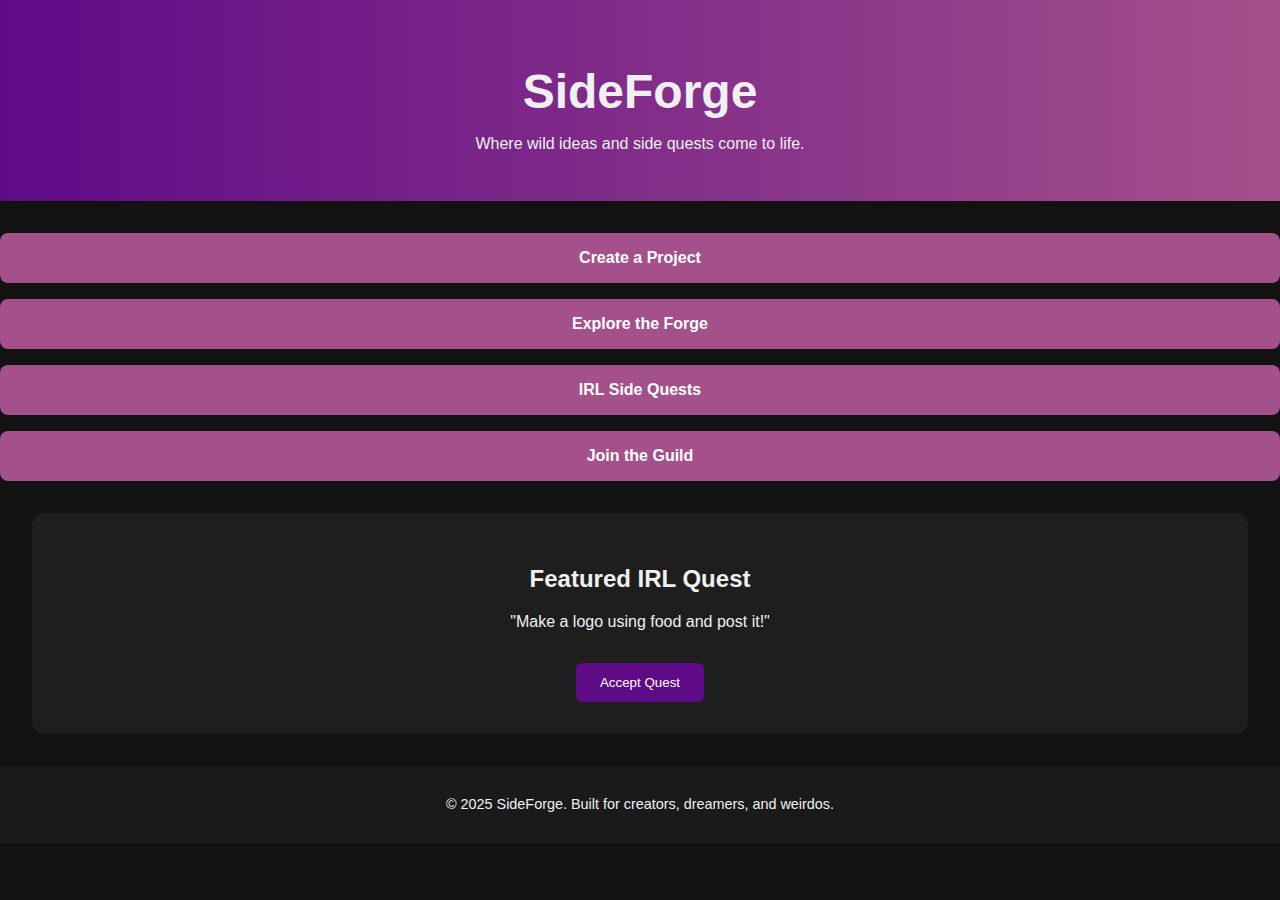
<file: index.html>
<!DOCTYPE html>
<html lang="en">
<head>
  <meta charset="UTF-8" />
  <meta name="viewport" content="width=device-width, initial-scale=1.0" />
  <title>SideForge | Forge Your Quests</title>
  <link rel="stylesheet" href="style.css" />
</head>
<body>
  <header>
    <h1>SideForge</h1>
    <p>Where wild ideas and side quests come to life.</p>
  </header>

  <main>
    <section class="buttons">
      <a href="#">Create a Project</a>
      <a href="#">Explore the Forge</a>
      <a href="#">IRL Side Quests</a>
      <a href="#">Join the Guild</a>
    </section>

    <section class="featured">
      <h2>Featured IRL Quest</h2>
      <p>"Make a logo using food and post it!"</p>
      <button onclick="alert('You accepted the quest!')">Accept Quest</button>
    </section>
  </main>

  <footer>
    <p>&copy; 2025 SideForge. Built for creators, dreamers, and weirdos.</p>
  </footer>
</body>
</html>
</file>
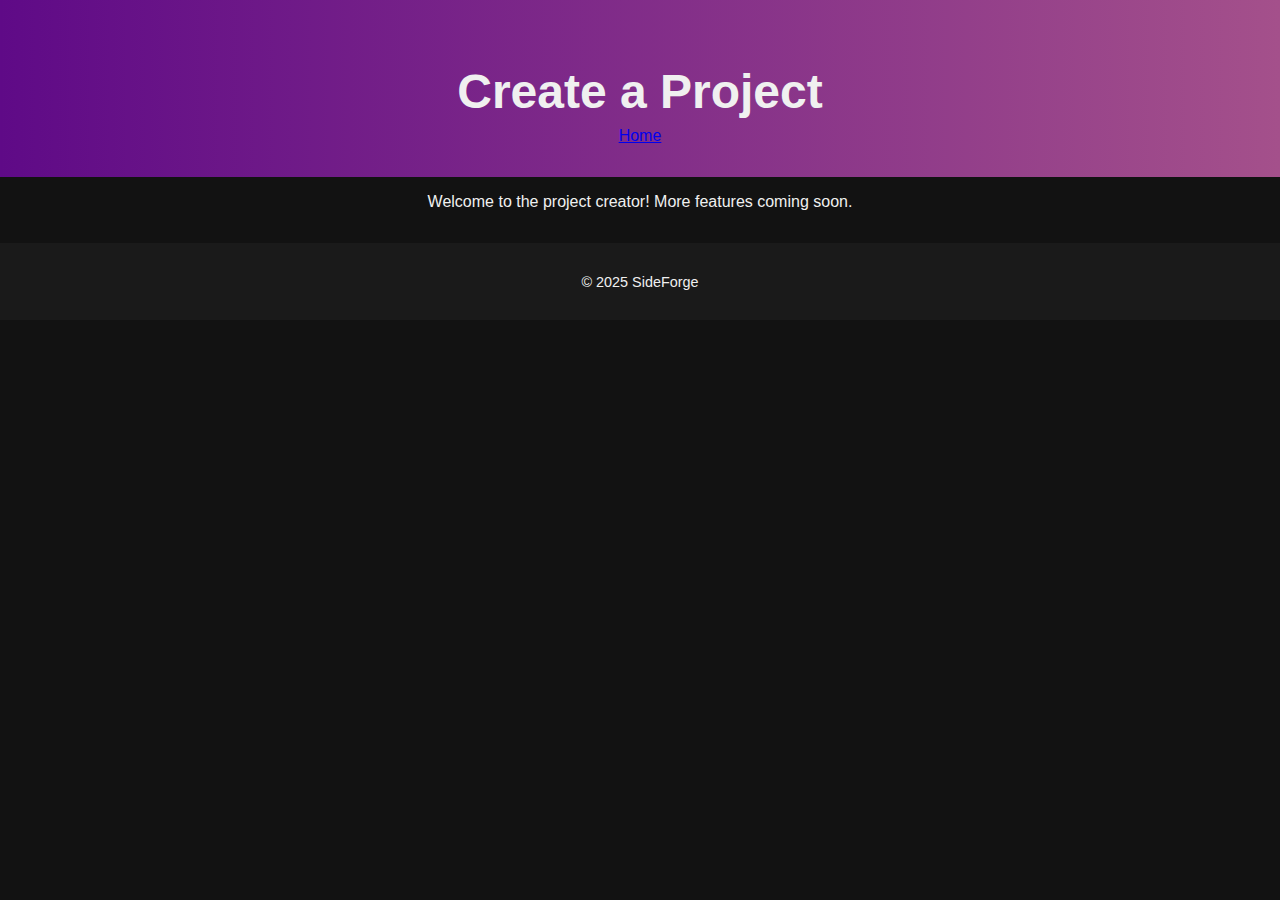
<file: create.html>
<!DOCTYPE html>
<html lang="en">
<head>
  <meta charset="UTF-8" />
  <meta name="viewport" content="width=device-width, initial-scale=1" />
  <title>Create a Project | SideForge</title>
  <link rel="stylesheet" href="style.css" />
</head>
<body>
  <header>
    <h1>Create a Project</h1>
    <nav><a href="index.html">Home</a></nav>
  </header>
  <main>
    <p>Welcome to the project creator! More features coming soon.</p>
  </main>
  <footer><p>&copy; 2025 SideForge</p></footer>
</body>
</html>
</file>
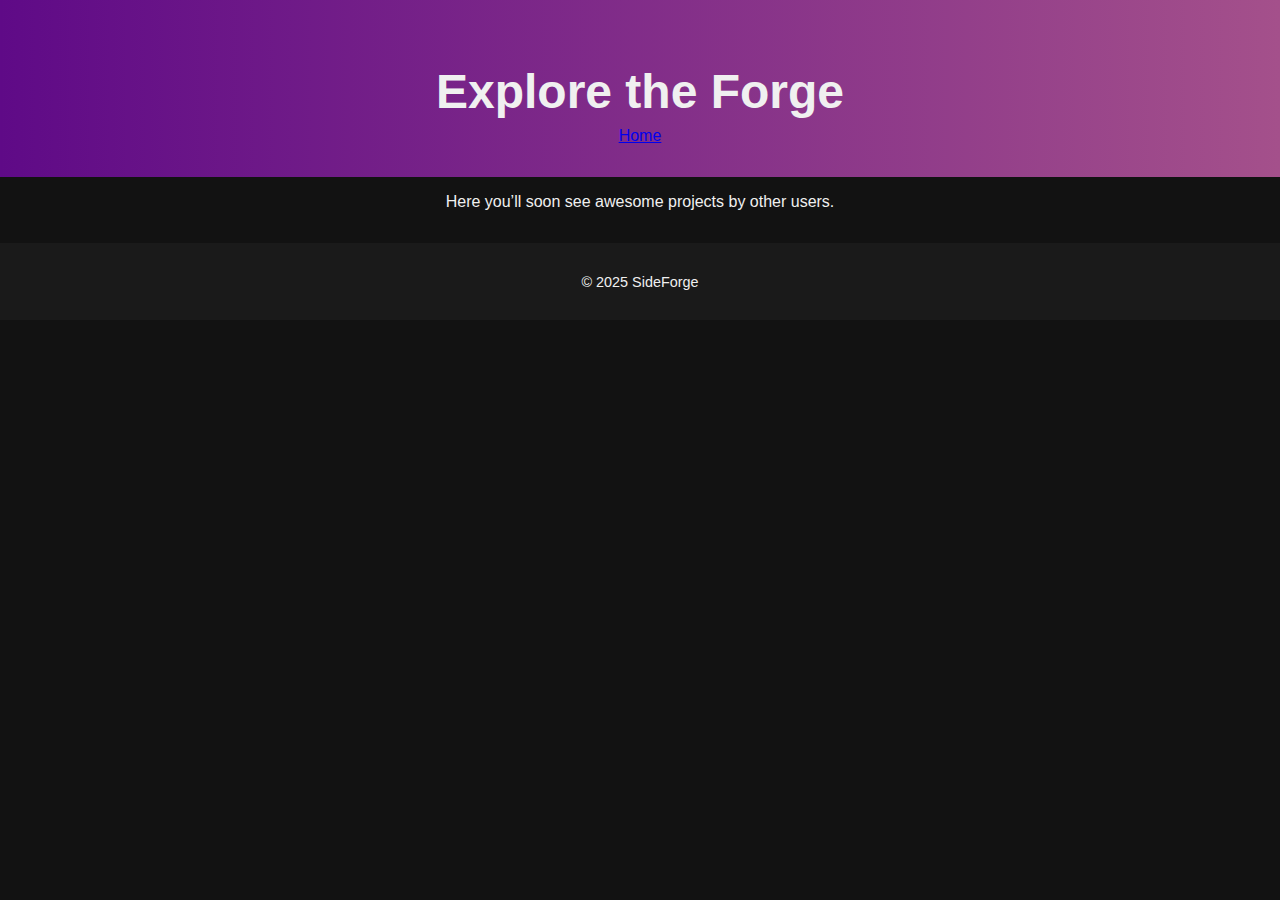
<file: explore.html>
<!DOCTYPE html>
<html lang="en">
<head>
  <meta charset="UTF-8" />
  <meta name="viewport" content="width=device-width, initial-scale=1" />
  <title>Explore the Forge | SideForge</title>
  <link rel="stylesheet" href="style.css" />
</head>
<body>
  <header>
    <h1>Explore the Forge</h1>
    <nav><a href="index.html">Home</a></nav>
  </header>
  <main>
    <p>Here you’ll soon see awesome projects by other users.</p>
  </main>
  <footer><p>&copy; 2025 SideForge</p></footer>
</body>
</html>
</file>
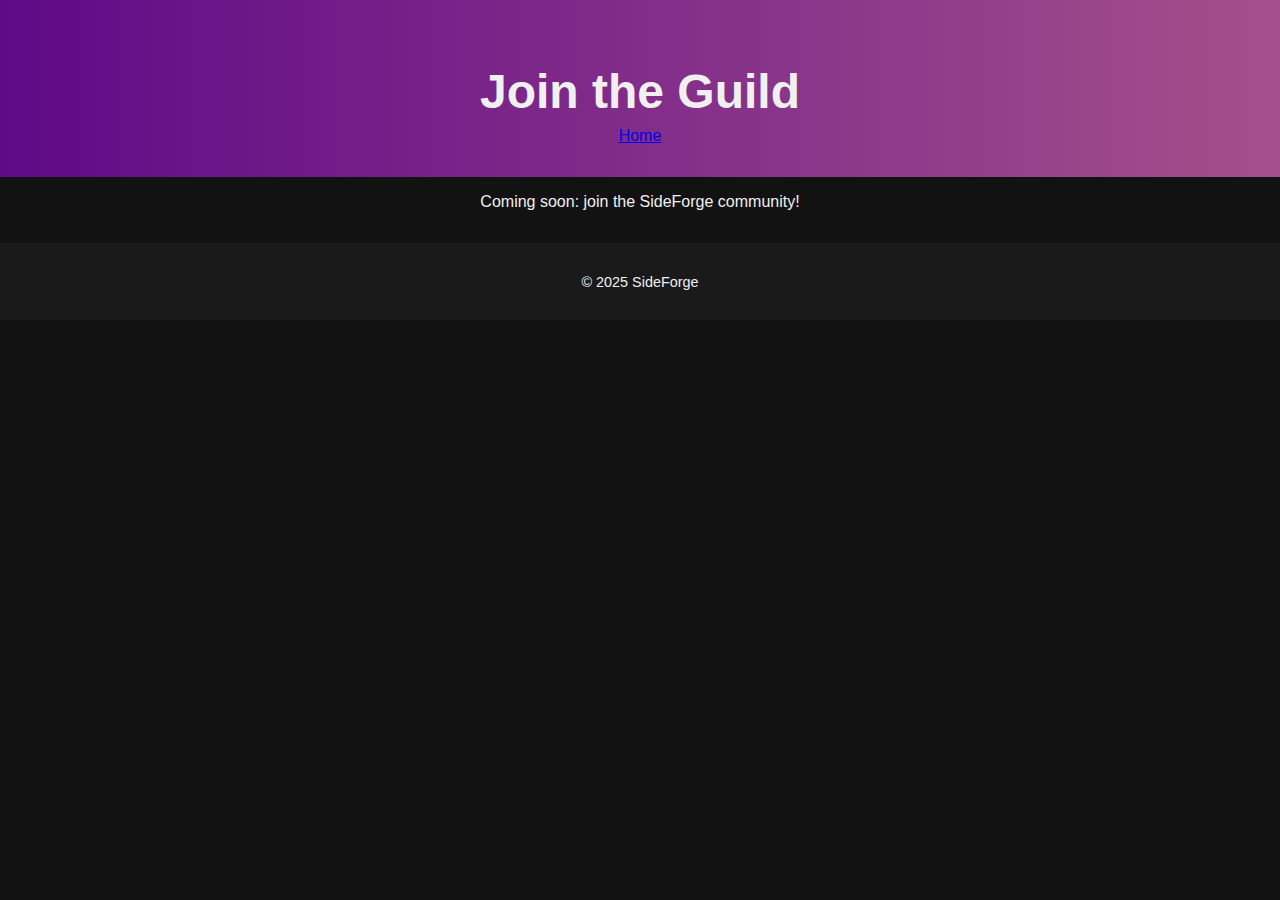
<file: guild.html>
<!DOCTYPE html>
<html lang="en">
<head>
  <meta charset="UTF-8" />
  <meta name="viewport" content="width=device-width, initial-scale=1" />
  <title>Join the Guild | SideForge</title>
  <link rel="stylesheet" href="style.css" />
</head>
<body>
  <header>
    <h1>Join the Guild</h1>
    <nav><a href="index.html">Home</a></nav>
  </header>
  <main>
    <p>Coming soon: join the SideForge community!</p>
  </main>
  <footer><p>&copy; 2025 SideForge</p></footer>
</body>
</html>
</file>
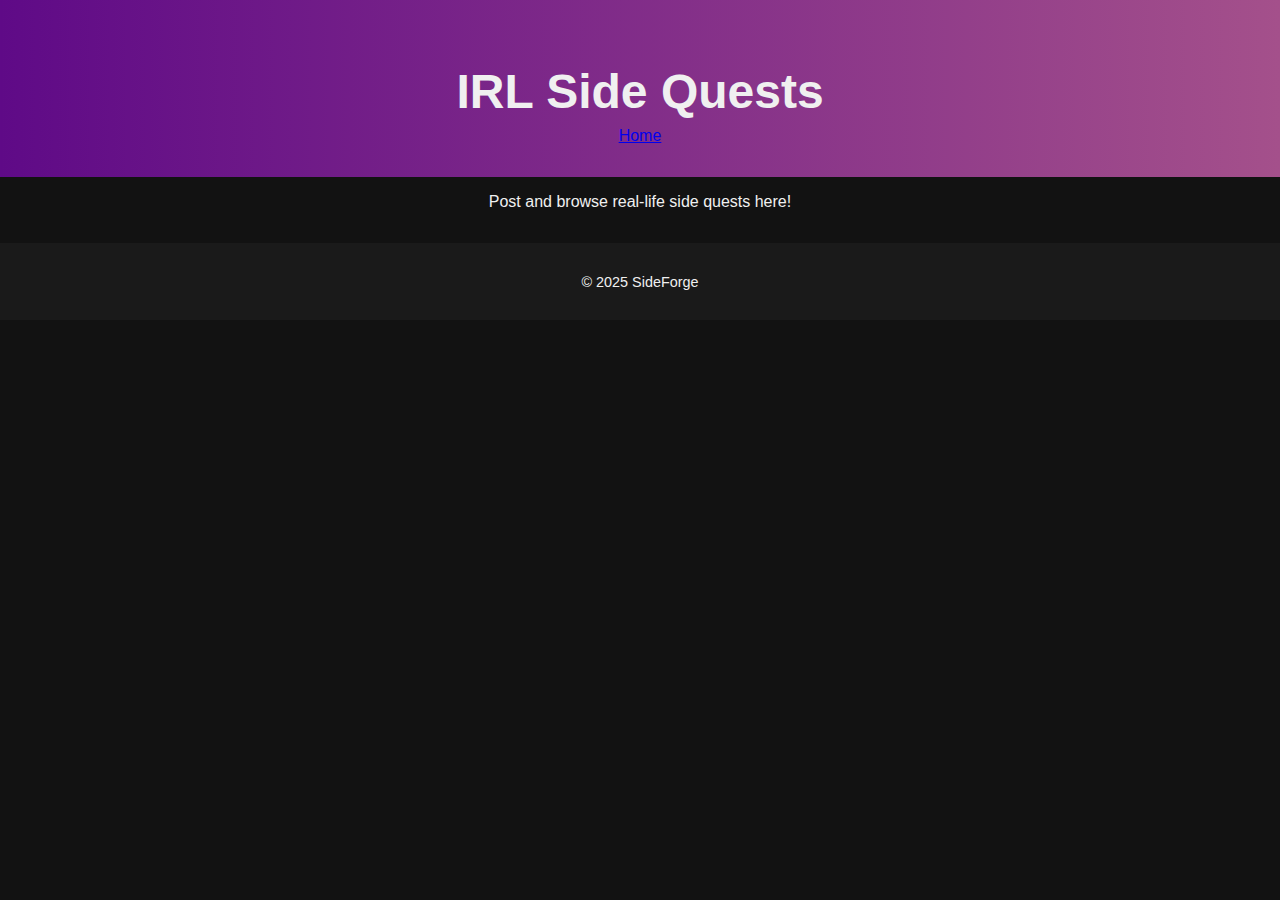
<file: quests.html>
<!DOCTYPE html>
<html lang="en">
<head>
  <meta charset="UTF-8" />
  <meta name="viewport" content="width=device-width, initial-scale=1" />
  <title>IRL Side Quests | SideForge</title>
  <link rel="stylesheet" href="style.css" />
</head>
<body>
  <header>
    <h1>IRL Side Quests</h1>
    <nav><a href="index.html">Home</a></nav>
  </header>
  <main>
    <p>Post and browse real-life side quests here!</p>
  </main>
  <footer><p>&copy; 2025 SideForge</p></footer>
</body>
</html>
</file>
<file: style.css>
body {
  font-family: 'Segoe UI', sans-serif;
  background: #121212;
  color: #f0f0f0;
  margin: 0;
  padding: 0;
  text-align: center;
}

header {
  padding: 2rem;
  background: linear-gradient(to right, #5f0a87, #a4508b);
}

h1 {
  font-size: 3rem;
  margin-bottom: 0.5rem;
}

.buttons {
  display: flex;
  flex-direction: column;
  gap: 1rem;
  margin: 2rem 0;
}

.buttons a {
  background: #a4508b;
  color: white;
  padding: 1rem;
  text-decoration: none;
  border-radius: 8px;
  font-weight: bold;
}

.featured {
  margin: 2rem;
  padding: 2rem;
  background: #1e1e1e;
  border-radius: 12px;
}

button {
  background: #5f0a87;
  color: white;
  padding: 0.75rem 1.5rem;
  border: none;
  border-radius: 6px;
  cursor: pointer;
  margin-top: 1rem;
}

footer {
  padding: 1rem;
  font-size: 0.9rem;
  background: #1a1a1a;
  margin-top: 2rem;
}
</file>
